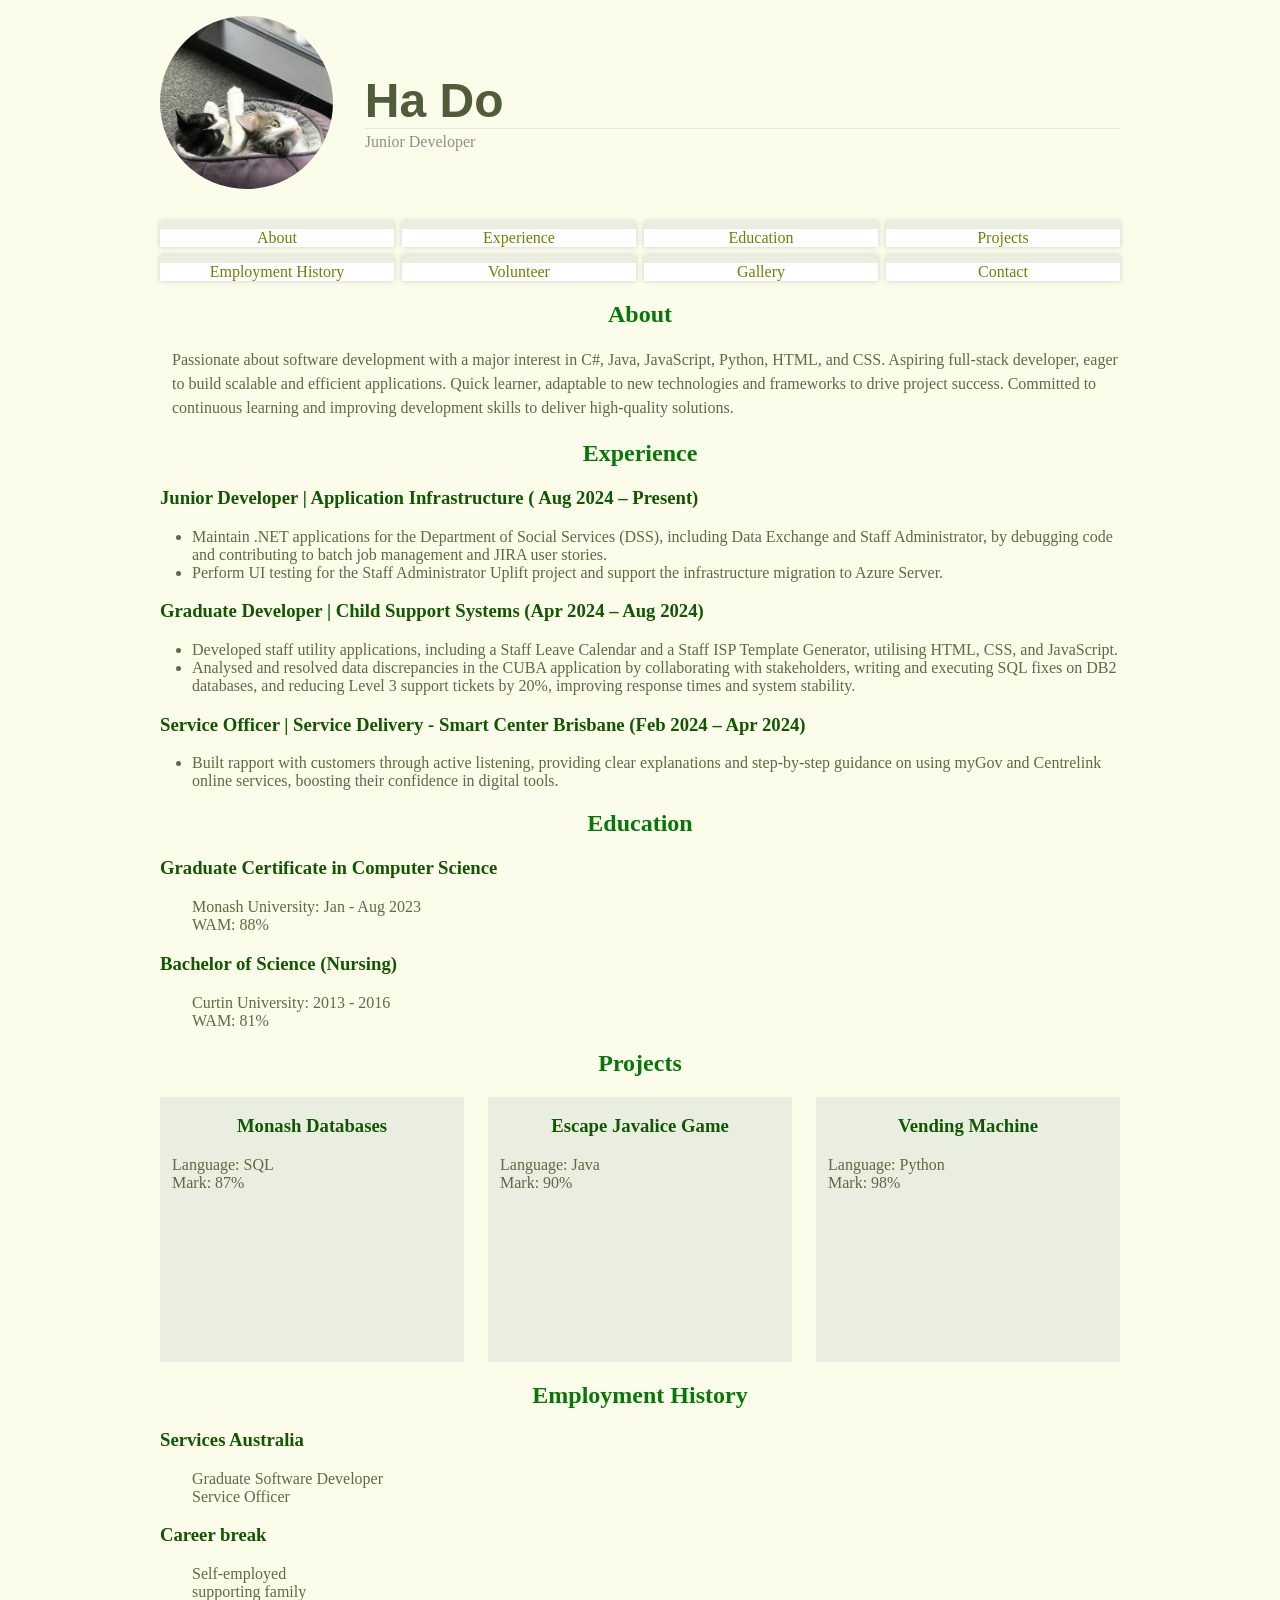
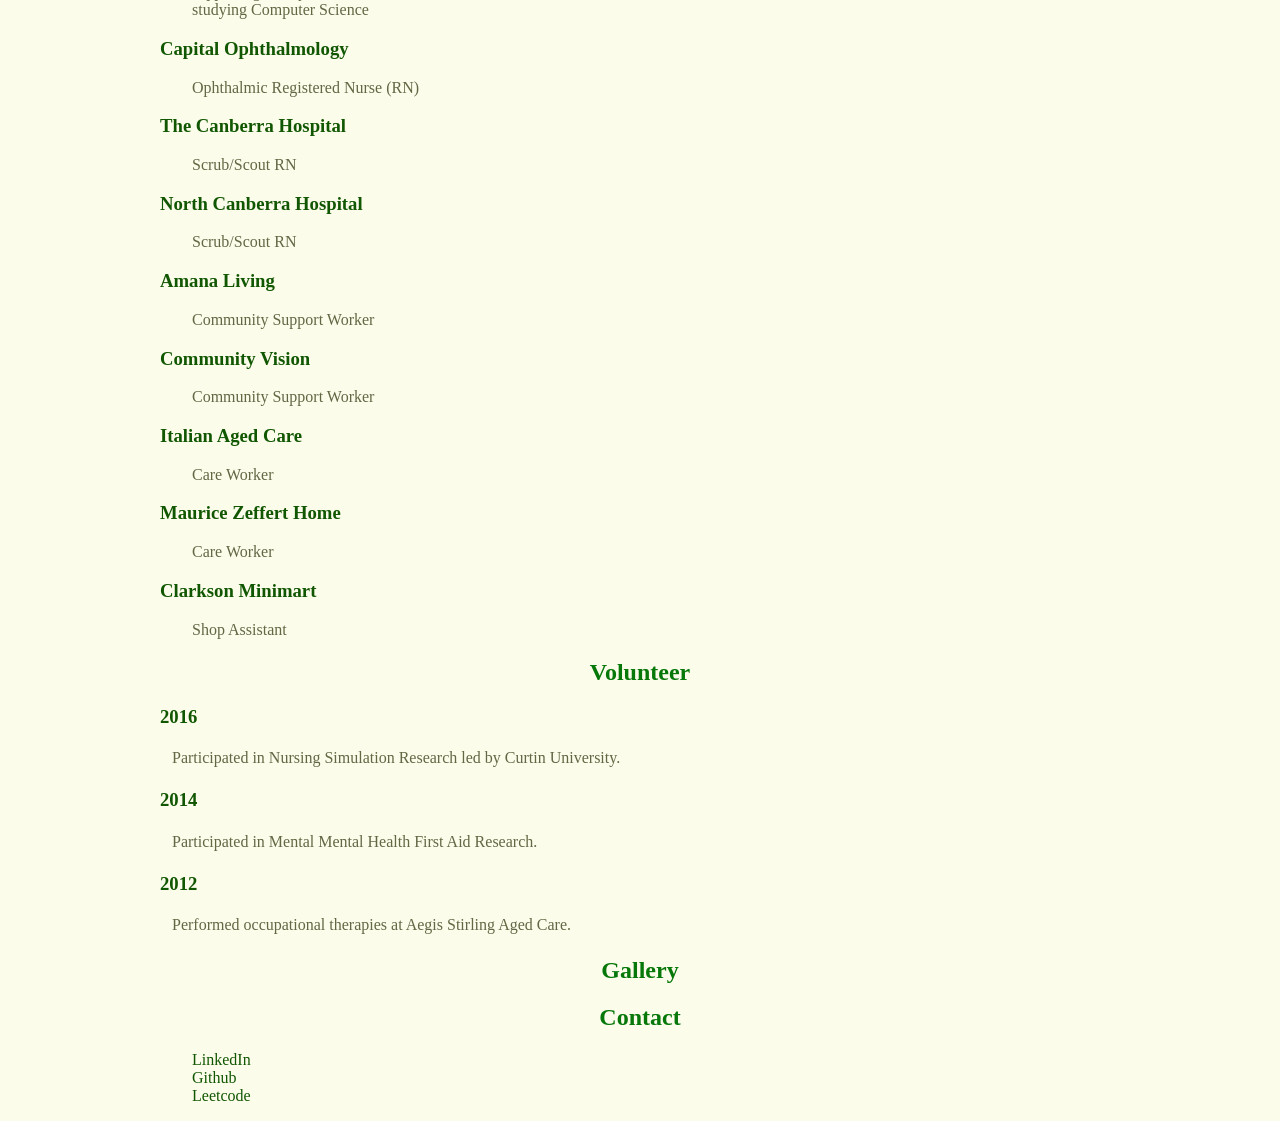
<file: index.html>
<!DOCTYPE html>
<html lang="en-AU">
    <head>
        <title>❁ More than a Resume ❁</title>
        <meta charset="utf-8"/>
        <meta name="viewport" content="width=device-width, initial-scale=1.0"/>
        <meta name="author" content="Ha Do"/>
        <meta name="description" content="resume" />
        <meta name="keyword" content="computer programmer, html, css, javascript, python, java"/>
        <link href="/style/main.css" rel="stylesheet" type="text/css"/>
    </head>
    <body>
        <header>
            <div id="profile_header">
                <img class="profile_image" src="images/profile.jpg" alt="profile picture"/>
                <div id="profile_names">
                    <h1 id="name">Ha Do</h1>
                    <h2 id="position_title">Junior Developer</h2>
                </div>    
            </div>            
            <nav>
                <div class="menu_top">
                    <a class="menu_item" href="#about">About</a>
                    <a class="menu_item" href="#experience">Experience</a>
                    <a class="menu_item" href="#edu">Education</a>
                    <a class="menu_item" href="#project">Projects</a>
                </div>
                <div class="menu_bottom" >
                    <a class="menu_item" href="#history">Employment History</a>
                    <a class="menu_item" href="#volunteer">Volunteer</a>
                    <a class="menu_item" href="#gallery">Gallery</a>
                    <a class="menu_item" href="#contact">Contact</a>
                </div>                   
            </nav>
        </header>
        <div>
            <h2 class="section_title"><a id="about">About</a></h2>
            <p>
                Passionate about software development with a major interest in C#, Java, JavaScript, Python, HTML, and CSS. Aspiring full-stack developer, eager to build scalable and efficient applications. Quick learner, adaptable to new technologies and frameworks to drive project success. Committed to continuous learning and improving development skills to deliver high-quality solutions.
            </p>
        </div>
        <div>
            <h2 class="section_title"><a id="experience">Experience</a></h2>
            <h3>Junior Developer | Application Infrastructure ( Aug 2024 – Present)</h3>
            <ul class="">
                <li class="dot_point">Maintain .NET applications for the Department of Social Services (DSS), including Data Exchange and Staff Administrator, by debugging code and contributing to batch job management and JIRA user stories. </li>
                <li class="dot_point">Perform UI testing for the Staff Administrator Uplift project and support the infrastructure migration to Azure Server. </li>
            </ul>
            <h3>Graduate Developer | Child Support Systems (Apr 2024 –  Aug 2024)</h3> 
            <ul>
                <li class="dot_point">Developed staff utility applications, including a Staff Leave Calendar and a Staff ISP Template Generator, utilising HTML, CSS, and JavaScript.</li>
                <li class="dot_point">Analysed and resolved data discrepancies in the CUBA application by collaborating with stakeholders, writing and executing SQL fixes on DB2 databases, and reducing Level 3 support tickets by 20%, improving response times and system stability.</li>
            </ul>
            <h3>Service Officer | Service Delivery - Smart Center Brisbane (Feb 2024 – Apr 2024)</h3>
            <ul >
                <li class="dot_point">Built rapport with customers through active listening, providing clear explanations and step-by-step guidance on using myGov and Centrelink online services, boosting their confidence in digital tools. 
                </li>
            </ul>
        </div>       
        <div>
            <h2 class="section_title"><a id="edu">Education</a></h2>
            <h3>Graduate Certificate in Computer Science</h3>
            <ul>
                <li>Monash University: Jan - Aug 2023</li>
                <li>WAM: 88%</li>
            </ul>
            <h3>Bachelor of Science (Nursing)</h3>
            <ul>
                <li>Curtin University: 2013 - 2016</li>
                <li>WAM: 81%</li>
            </ul>
        </div>
        <h2 class="section_title"><a id="project">Projects</a></h2>
        <div class="tiles">
            <div class="tile">
                <h3 class="proj_header"><a href=""></a>Monash Databases</h3>
                <ul class="proj_detail_ul">
                    <li>Language: SQL</li>
                    <li>Mark: 87%</li>
                </ul>
                    <p class="animated_text">Applied business logic into designing conceptual and logical models.
                        Implemented relational database using Oracle SQL Developer software.	
                        Performed complex SQL queries to fulfil business requirements.
                    </p>
                <p>
            </div>
            <div class="tile">
                <h3 class="proj_header"><a class="style_link" href="https://github.com/Ha-Q/Java/tree/3caef089669c94e3b559e64e1b98daa04780a1b9/Escape_Javalice" target="_blank">
                    Escape Javalice Game</a></h3>
                <ul class="proj_detail_ul">
                    <li>Language: Java</li>
                    <li>Mark: 90%</li>
                </ul>
                <p class="animated_text">
                    Showcased software engineering principles including abstraction, maintainability, readability, and modularisatio, and single-responsibility-driven design. Conducted unit testing and maintained industrial standard documentation.
                </p>
            </div>
            <div class="tile">
                <h3 class="proj_header"><a class="style_link" href="https://github.com/Ha-Q/python/tree/e3d827d942d2443cc50ff63745b8e2bf462c7e1e/Vending_machine" target="_blank">
                    Vending Machine</a></h3>
                <ul class="proj_detail_ul">
                    <li>Language: Python</li>
                    <li>Mark: 98%</li>
                </ul>
                <p class="animated_text">
                    Demonstrated software engineering principles and proficiency in data structures, sequences, loops, control structures, and functions.
                </p>
            </div>
        </div>
        <div>
            <h2 class="section_title"><a id="history">Employment History</a></h2>

            <h3>Services Australia</h3>
            <ul>
                <li>Graduate Software Developer</li>
                <li>Service Officer</li>
            </ul>
            <h3>Career break</h3>
            <ul>
                <li>Self-employed</li>
                <li>supporting family</li>
                <li>studying Computer Science</li>
            </ul>
            <h3>Capital Ophthalmology</h3>
            <ul>
                <li>Ophthalmic Registered Nurse (RN)</li>
            </ul>
            <h3>The Canberra Hospital</h3>
            <ul>
                <li>Scrub/Scout RN</li>
            </ul>
            <h3>North Canberra Hospital</h3>
            <ul>
                <li>Scrub/Scout RN</li>
            </ul>
            <h3>Amana Living</h3>
            <ul>
                <li>Community Support Worker</li>
            </ul>
            <h3>Community Vision</h3>
            <ul>
                <li>Community Support Worker</li>
            </ul>
            <h3>Italian Aged Care</h3>
            <ul>
                <li>Care Worker</li>
            </ul>
            <h3>Maurice Zeffert Home</h3>
            <ul>
                <li>Care Worker</li>
            </ul>
            <h3>Clarkson Minimart</h3>
            <ul>
                <li>Shop Assistant</li>
            </ul>
        </div>

        <div>
            <h2 class="section_title"><a id="volunteer">Volunteer</a></h2>
            <h3>2016</h3>
            <p>Participated in Nursing Simulation Research led by Curtin University.</p>
            <h3>2014</h3>
            <p>Participated in Mental Mental Health First Aid Research.</p>
            <h3>2012</h3>
            <p>Performed occupational therapies at Aegis Stirling Aged Care.</p>
        </div>
        <div>
            <h2 class="section_title"><a id="gallery">Gallery</a></h2>
            <p></p>
        </div>
        <div>
            <h2 class="section_title"><a id="contact">Contact</a></h2>
            <ul>
                <li><a class="style_link" href="https://www.linkedin.com/in/dtkh2016/" target="_blank">LinkedIn</a></li>
                <li><a class="style_link" href="https://github.com/Ha-Q" target="_blank">Github</a></li>
                <li><a class="style_link" href="https://leetcode.com/ha_q/" target="_blank">Leetcode</a></li>
            </ul>
        </div>
    </body>
</html>
</file>
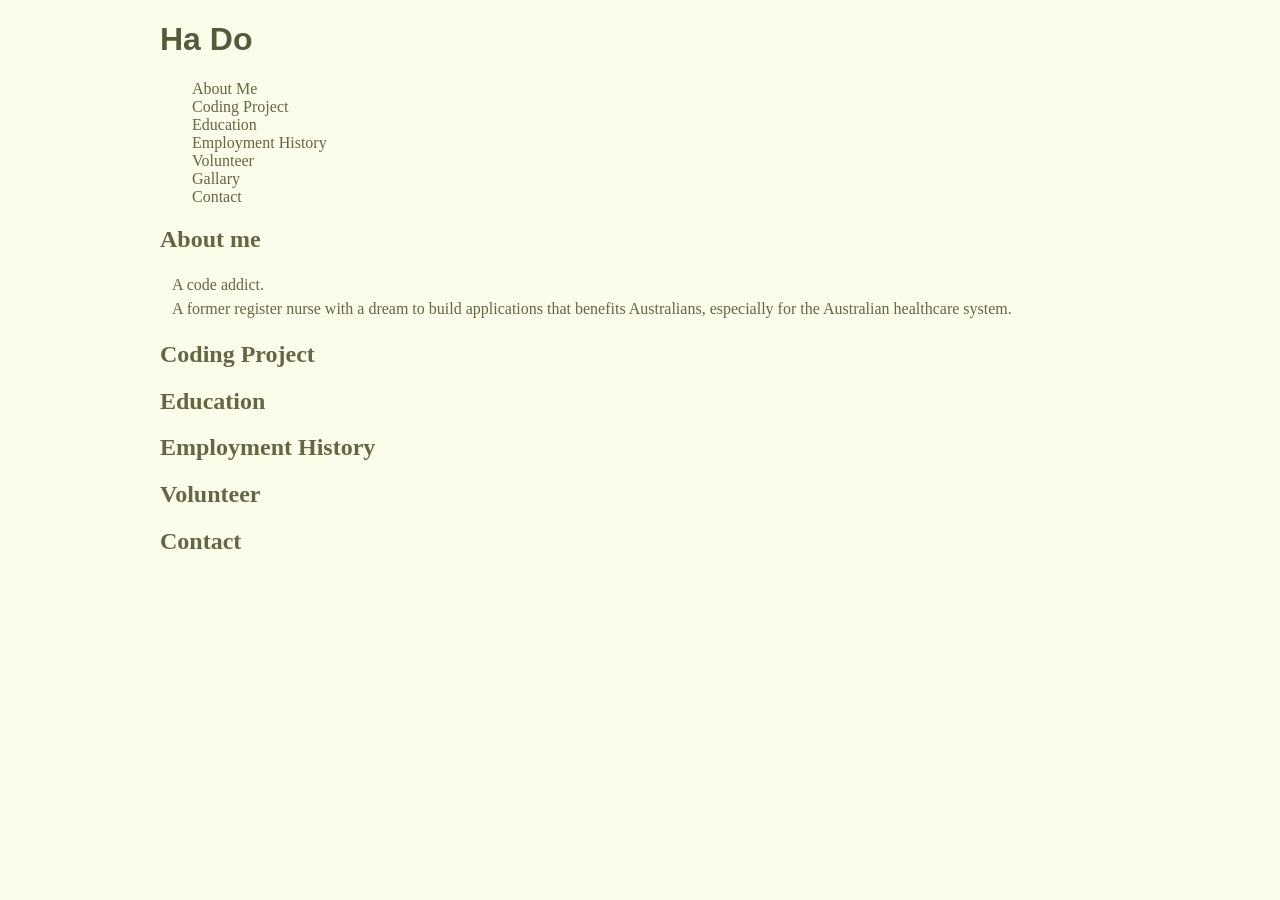
<file: resume/index.html>
<!DOCTYPE html>
<html lang="en-AU">
    <head>
        <title>My Life Journey</title>
        <meta charset="utf-8"/>
        <meta name="viewport" content="width=device-width, initial-scale=1.0"/>
        <meta name="author" content="Ha Do"/>
        <meta name="description" content="resume" />
        <meta name="keyword" content="computer programmer, html, css, javascript, python, java"/>
        <link href="/style/main.css" rel="stylesheet" type="text/css"/>
    </head>
    <body>
        <div>
            <header>
                <h1>Ha Do</h1>
                <nav>
                    <ul style="list-style-type: none;">
                        <li>About Me</li>
                        <li>Coding Project</li>
                        <li>Education</li>
                        <li>Employment History</li>
                        <li>Volunteer</li>
                        <li>Gallary</li>
                        <li>Contact</li>
                    </ul>
                </nav>
            </header>
        </div>

        <div>
            <h2>About me</h2>
            <p>
                A code addict.
                <br/>
                A former register nurse with a dream 
                to build applications that benefits Australians, 
                especially for the Australian healthcare system.
            </p>
        </div>

        <div>
            <h2>Coding Project</h2>
            <p></p>
        </div>

        <div>
            <h2>Education</h2>
            <p></p>
        </div>

        <div>
            <h2>Employment History</h2>
            <p></p>
        </div>

        <div>
            <h2>Volunteer</h2>
            <p></p>
        </div>

        <div>
            <h2>Contact</h2>
            <p></p>
        </div>

    </body>
</html>
</file>
<file: style/main.css>
/*
* Specified rules
*/
.animated_text {
    opacity: 0;
    transition: all .6s ease-in-out;
    transition-delay: 100ms;
    transform: translateX(-50px);
}

#name{
    font-size: 3rem;
    margin-bottom: 0px;
    border-bottom-style: solid;
    border-bottom-width: thin;
    border-bottom-color: #e6e6dc;
}
#position_title{
    margin-top: 0.25rem;
    font-size: 1rem;
    font-family: input;
    font-weight: lighter;
    color: rgb(135, 147, 136);
}
.section_title {
    margin: 20px 0 20px 0;
    text-align: center;
    color: rgb(6, 119, 9);
    
}
/*
* Generic rules
*/
a:hover, .style_link:hover{
    color: rgb(10, 125, 138)    
}
a:visited{
    color: #115702;
}
body {
    font-family: 'consolas', 'Times New Roman', Times, serif;
    color: rgb(98, 103, 68);
    background-color: rgba(249, 249, 207, 0.42);
    margin: 1em auto;
    width: 75vw;
}
.dot_point{
    list-style-type: disc;
}
h1 {
    font-family: 'Segoe UI', Tahoma, Geneva, Verdana, sans-serif;
    color: rgb(81, 92, 59);
}
h3, .style_link{
    color: #115702;
}
li {
    list-style-type: none;
}
.menu_bottom{
    padding-top: 0.5rem;
}
.menu_top{
    padding-top: 2rem;
}
.menu_top, .menu_bottom {
    display: grid;
    gap: 0.5rem;   
}
.profile_image{
    width: 40%;
    height: 40%;
    border-radius: 50%;
}
.menu_item {
    padding: 0 20px;
    background-color: #fff;
    color: #6f8004;
    font-size: 1rem;
    text-decoration: none;
    text-align: center;
    border-top: 8px solid #e9eee0;
    box-shadow: 0px 0px 5px #ccc;
    transition: all 0.45ms ease-out;
}
.menu_item:hover{
    border-top: 8px solid #ffffff;
    box-shadow: 5px 5px 6px #bffcc8;
    font-weight: bold;
}
p {
    font-size: 1rem;
    line-height: 1.5;
    margin: 10px 0 10px 0.75rem;
}
#profile_header{
    display: flex;
    align-items: center;
}
#profile_names{
    flex-grow: 2;
    padding-left: 2rem;
}
.proj_header{
    text-align: center;
}
.proj_detail_ul{
    padding-left: 0.75rem;
}
.style_link{
    text-decoration: none;
}
.tiles{
    display: grid;
    grid-template-columns: repeat(3, 1fr);
    column-gap: 1.5rem;
}
ul{
    padding-left: 2rem;
}
.tile{
    overflow: hidden;
    background-color: #e9eee0;
    transition: all 0.5s ease-in-out 0.1s;
}
.tile:hover{
    background-color: #ffffff;
    transform: scale(1.1);
}
.tile p {
        transform: translateX(-20%);
        transition-delay: 0.2s;
}
.tile:hover .animated_text{
    transform: translateX(0);
    opacity: 1;
}
.profile_image{
    width: 18%;
    height: 18%;
    border-radius: 50%;
}
@media (min-width: 700px) and (max-width: 1920px){
    .menu_top{
        grid-template-columns: repeat(4, 1fr);  
    }
    .menu_bottom{
        grid-template-columns: repeat(4, 1fr);
    }
}
@media(min-width: 1921px){
    .profile_image{
        width: 10%;
        height: 10%;
        border-radius: 50%;
    }
    .menu_top{
        grid-template-columns: repeat(4, 1fr);  
    }
    .menu_bottom{
        grid-template-columns: repeat(4, 1fr);
    }
    body{
        width: 50vw;
    }
    html{
        font-size: 120%;
    } 
}
@media(max-width: 700px){
    .tiles{
        grid-template-columns: repeat(1, 1fr);
        row-gap: 1.5rem;
    }
}
@media(max-width: 400px){
    html {
        font-size: 62.75%;
    }
    body{
        width: 95vw;
    }
    #name{
        font-size: 2rem;
    }
}
</file>
